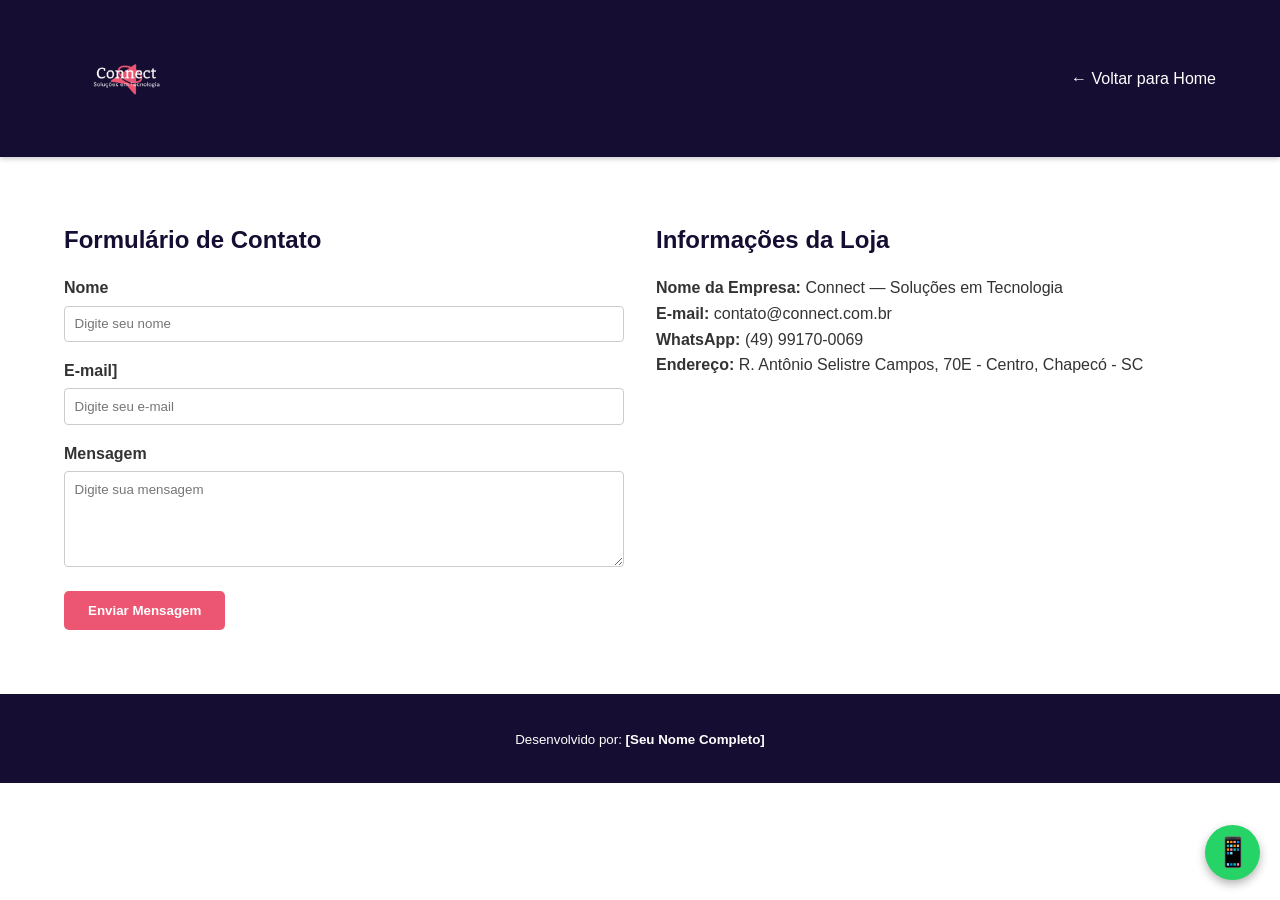
<file: contato.html>
<!DOCTYPE html>
<html lang="pt-BR">
<head>
  <meta charset="UTF-8">
  <meta name="viewport" content="width=device-width, initial-scale=1.0">
  <title>Contato - Connect</title>
  <link rel="stylesheet" href="estilos.css">
</head>
<body>

  <header>
    <div class="container nav-container">
        <a href="index.html" class="logo-container">
            <img src="Connect_LOGO.png" alt="Logo Connect" class="logo-img">
        </a>
      <a href="index.html" style="color: white; text-decoration: none;">← Voltar para Home</a>
    </div>
  </header>

  <div class="container section-padding">
    <div class="grid-2">
      <div>
        <h2 style="color: var(--primary); margin-bottom: 1rem;">Formulário de Contato</h2>
        <form>
          <div class="form-group">
            <label>Nome</label>
            <input type="text" class="form-control" required placeholder="Digite seu nome">
          </div>
          <div class="form-group">
            <label>E-mail]</label>
            <input type="email" class="form-control" required placeholder="Digite seu e-mail">
          </div>
          <div class="form-group">
            <label>Mensagem</label>
            <textarea class="form-control" rows="5" required placeholder="Digite sua mensagem"></textarea>
          </div>
          <button type="submit" class="btn btn-primary">Enviar Mensagem</button>
        </form>
      </div>

      <div>
        <h2 style="color: var(--primary); margin-bottom: 1rem;">Informações da Loja</h2>
        <p><strong>Nome da Empresa:</strong> Connect — Soluções em Tecnologia</p>
        <p><strong>E-mail:</strong> contato@connect.com.br</p>
        <p><strong>WhatsApp:</strong> (49) 99170-0069</p>
        <p><strong>Endereço:</strong> R. Antônio Selistre Campos, 70E - Centro, Chapecó - SC</p>
      </div>
    </div>
  </div>

  <a href="https://wa.me/5549991700069" class="whatsapp-btn" target="_blank">📱</a>

  <footer>
    <div class="container">
      <p><small>Desenvolvido por: <strong>[Seu Nome Completo]</strong></small></p>
    </div>
  </footer>

</body>
</html>
</file>
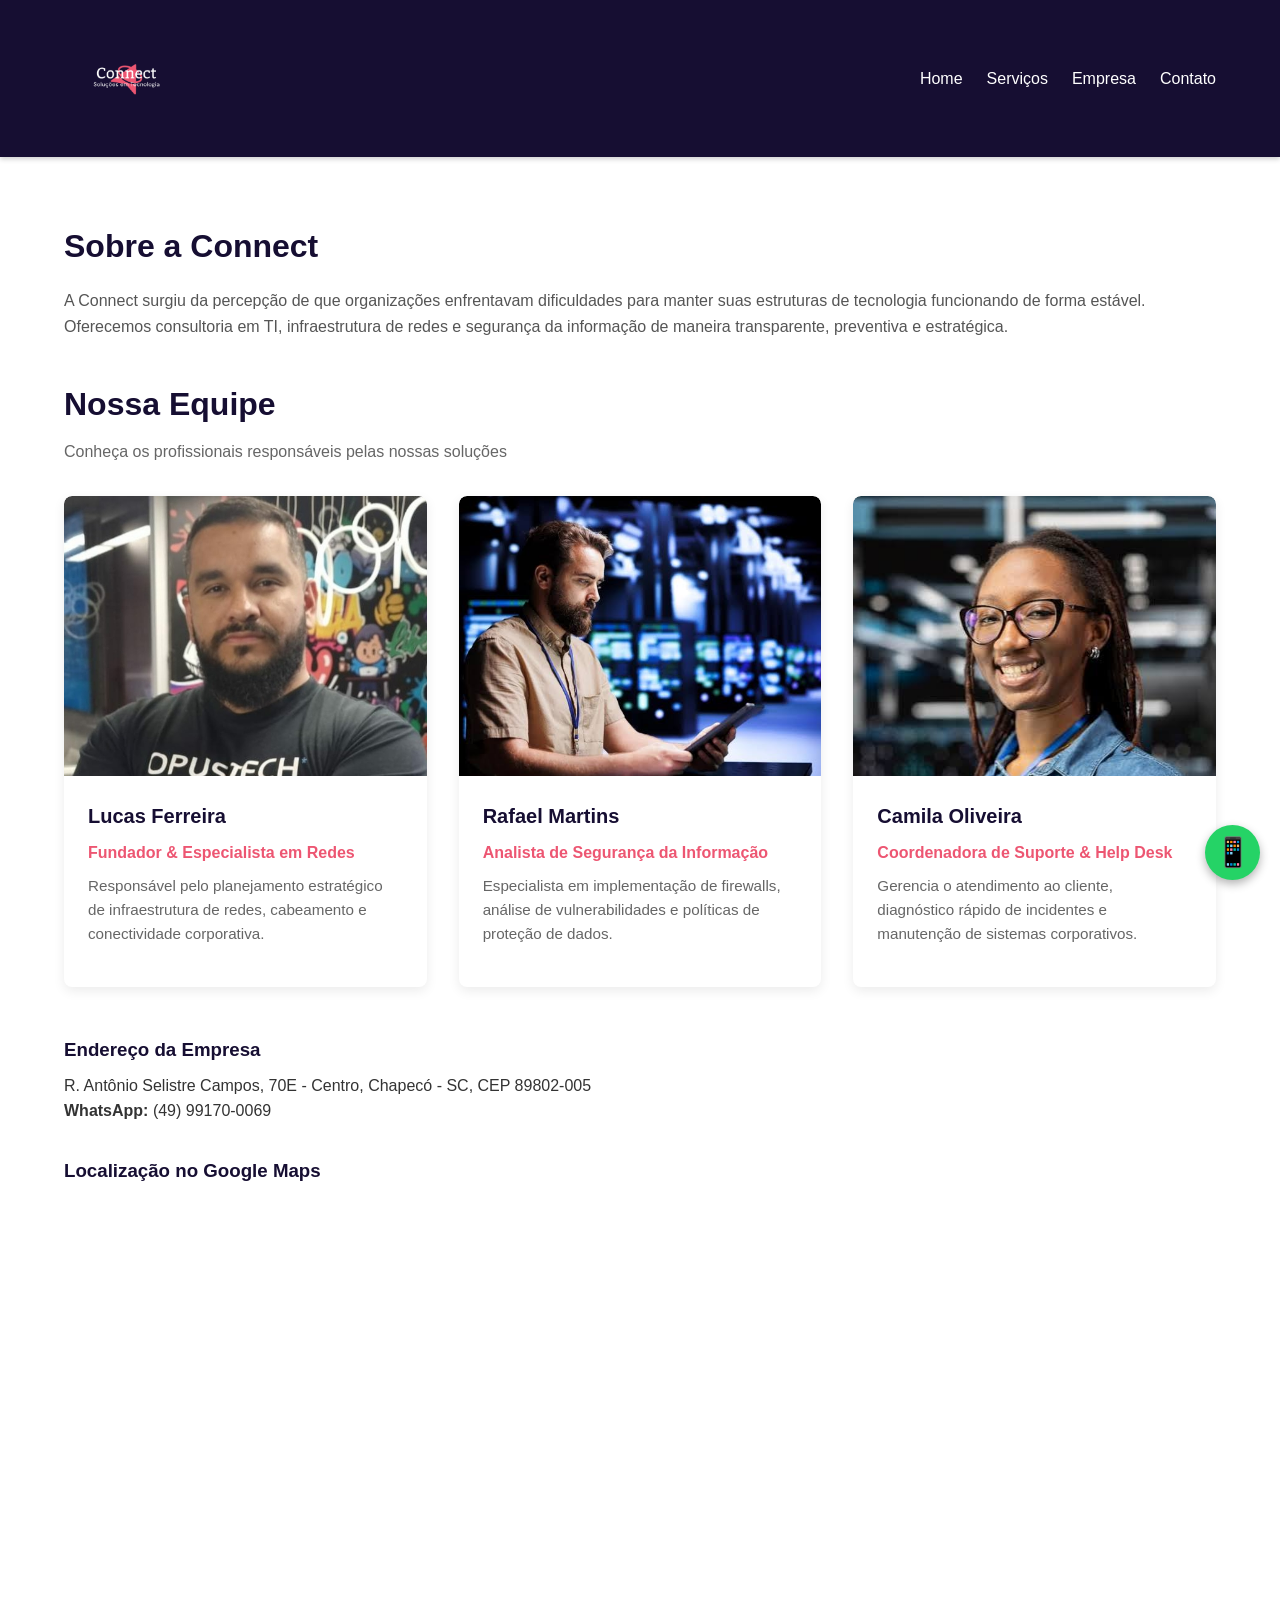
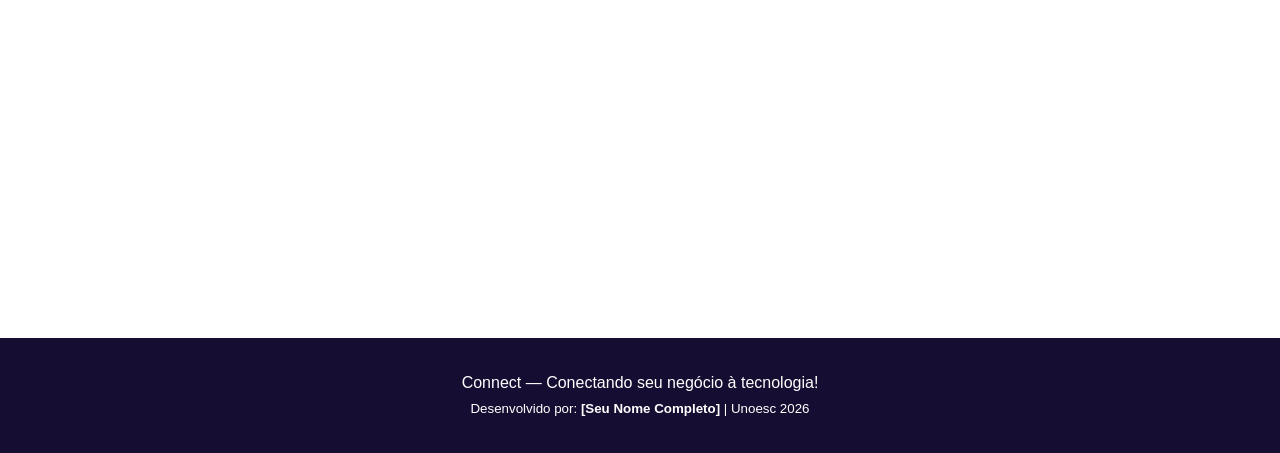
<file: empresa.html>
<!DOCTYPE html>
<html lang="pt-BR">
<head>
  <meta charset="UTF-8">
  <meta name="viewport" content="width=device-width, initial-scale=1.0">
  <title>Sobre a Empresa - Connect</title>
  <link rel="stylesheet" href="estilos.css">
</head>
<body>

  <!-- Menu / Cabeçalho -->
  <header>
    <div class="container nav-container">
      <a href="index.html" class="logo-container">
        <img src="Connect_LOGO.png" alt="Logo Connect" class="logo-img">
      </a>
      <ul class="nav-links">
        <li><a href="index.html">Home</a></li>
        <li><a href="servicos.html">Serviços</a></li>
        <li><a href="empresa.html">Empresa</a></li>
        <li><a href="contato.html">Contato</a></li>
      </ul>
    </div>
  </header>

  <!-- Conteúdo Institucional -->
  <div class="container section-padding">
    <h1 style="color: var(--primary); margin-bottom: 1rem;">Sobre a Connect</h1>
    <p style="margin-bottom: 2.5rem; color: #555;">
      A Connect surgiu da percepção de que organizações enfrentavam dificuldades para manter suas estruturas de tecnologia funcionando de forma estável. Oferecemos consultoria em TI, infraestrutura de redes e segurança da informação de maneira transparente, preventiva e estratégica.
    </p>

    <!-- Seção de Colaboradores / Equipe -->
    <h2 class="section-title" style="text-align: left; margin-bottom: 0.5rem;">Nossa Equipe</h2>
    <p class="section-subtitle" style="text-align: left; margin-bottom: 2rem;">Conheça os profissionais responsáveis pelas nossas soluções</p>

    <div class="grid-3" style="margin-bottom: 3rem;">
      <!-- Colaborador 1 -->
      <div class="card team-card">
        <img src="Lucas Ferreira.jpg" alt="Lucas Ferreira">
        <div class="card-body">
          <h3 class="card-title">Lucas Ferreira</h3>
          <p style="color: var(--secondary); font-weight: bold; margin-bottom: 0.5rem;">Fundador & Especialista em Redes</p>
          <p class="card-text">Responsável pelo planejamento estratégico de infraestrutura de redes, cabeamento e conectividade corporativa.</p>
        </div>
      </div>

      <!-- Colaborador 2 -->
      <div class="card team-card">
        <img src="Rafael Martins.jpg" alt="Rafael Martins">
        <div class="card-body">
          <h3 class="card-title">Rafael Martins</h3>
          <p style="color: var(--secondary); font-weight: bold; margin-bottom: 0.5rem;">Analista de Segurança da Informação</p>
          <p class="card-text">Especialista em implementação de firewalls, análise de vulnerabilidades e políticas de proteção de dados.</p>
        </div>
      </div>

      <!-- Colaborador 3 -->
      <div class="card team-card">
        <img src="Camila Oliveira.jpg" alt="Camila Oliveira">
        <div class="card-body">
          <h3 class="card-title">Camila Oliveira</h3>
          <p style="color: var(--secondary); font-weight: bold; margin-bottom: 0.5rem;">Coordenadora de Suporte & Help Desk</p>
          <p class="card-text">Gerencia o atendimento ao cliente, diagnóstico rápido de incidentes e manutenção de sistemas corporativos.</p>
        </div>
      </div>
    </div>

    <!-- Endereço e Informações -->
    <h3 style="margin-bottom: 0.5rem; color: var(--primary);">Endereço da Empresa</h3>
    <p>R. Antônio Selistre Campos, 70E - Centro, Chapecó - SC, CEP 89802-005</p>
    <p style="margin-bottom: 2rem;"><strong>WhatsApp:</strong> (49) 99170-0069</p>

    <!-- Mapa do Google Maps -->
    <h3 style="margin-bottom: 1rem; color: var(--primary);">Localização no Google Maps</h3>
    <div class="responsive-media">
      <iframe src="https://www.google.com/maps/embed?pb=!1m18!1m12!1m3!1d3552.016335969527!2d-52.6175!3d-27.1005!2m3!1f0!2f0!3f0!3m2!1i1024!2i768!4f13.1!3m3!1m2!1s0x94e54cd8602b9e47%3A0x6739bfd2fbcf36d1!2sR.%20Ant%C3%B4nio%20Selistre%20Campos%2C%2070E%20-%20Centro%2C%20Chapec%C3%B3%20-%20SC%2C%2089802-005!5e0!3m2!1spt-BR!2sbr!4v1700000000000!5m2!1spt-BR!2sbr" allowfullscreen="" loading="lazy"></iframe>
    </div>
  </div>

  <!-- Botão Flutuante do WhatsApp -->
  <a href="https://wa.me/5549991700069" class="whatsapp-btn" target="_blank" title="Contato via WhatsApp">📱</a>

  <!-- Rodapé -->
  <footer>
    <div class="container">
      <p>Connect — Conectando seu negócio à tecnologia!</p>
      <p><small>Desenvolvido por: <strong>[Seu Nome Completo]</strong> | Unoesc 2026</small></p>
    </div>
  </footer>

</body>
</html>
</file>
<file: estilos.css>
/* Paleta de Cores da Connect: Primária #160e32 | Secundária #ed5672 */
:root {
    --primary: #160e32;
    --secondary: #ed5672;
    --secondary-hover: #d4445f;
    --bg-light: #f8f9fa;
    --text-color: #333333;
    --white: #ffffff;
  }
  
  * {
    box-sizing: border-box;
    margin: 0;
    padding: 0;
    font-family: 'Segoe UI', Tahoma, Geneva, Verdana, sans-serif;
  }
  
  body {
    color: var(--text-color);
    background-color: var(--white);
    line-height: 1.6;
  }
  
  .container {
    width: 90%;
    max-width: 1200px;
    margin: 0 auto;
  }
  
  header {
    background-color: var(--primary);
    position: sticky;
    top: 0;
    z-index: 100;
    box-shadow: 0 2px 5px rgba(0,0,0,0.2);
  }
  
  .nav-container {
    display: flex;
    justify-content: space-between;
    align-items: center;
    padding: 1rem 0;
  }
  
  .logo {
    color: var(--white);
    font-size: 1.5rem;
    font-weight: bold;
    text-decoration: none;
  }
  
  .logo span {
    color: var(--secondary);
  }
  
  .nav-links {
    display: flex;
    list-style: none;
    gap: 1.5rem;
  }
  
  .nav-links a {
    color: var(--white);
    text-decoration: none;
    font-weight: 500;
    transition: color 0.3s;
  }
  
  .nav-links a:hover {
    color: var(--secondary);
  }
  
  .hero-slider {
    background-color: var(--primary);
    color: var(--white);
    padding: 4rem 1rem;
    text-align: center;
  }
  
  .hero-slider h1 {
    font-size: 2.2rem;
    margin-bottom: 1rem;
  }
  
  .hero-slider p {
    font-size: 1.1rem;
    color: #dddddd;
  }
  
  .grid-3 {
    display: grid;
    grid-template-columns: repeat(3, 1fr);
    gap: 2rem;
  }
  
  .grid-2 {
    display: grid;
    grid-template-columns: repeat(2, 1fr);
    gap: 2rem;
  }
  
  .section-padding {
    padding: 4rem 0;
  }
  
  .bg-light {
    background-color: var(--bg-light);
  }
  
  .section-title {
    text-align: center;
    font-size: 2rem;
    color: var(--primary);
    margin-bottom: 0.5rem;
  }
  
  .section-subtitle {
    text-align: center;
    color: #666;
    margin-bottom: 3rem;
  }
  
  .card {
    background: var(--white);
    border-radius: 8px;
    overflow: hidden;
    box-shadow: 0 4px 12px rgba(0,0,0,0.08);
    display: flex;
    flex-direction: column;
  }
  
  .card img {
    width: 100%;
    height: 200px;
    object-fit: cover;
  }
  
  .card-body {
    padding: 1.5rem;
    display: flex;
    flex-direction: column;
    flex-grow: 1;
  }
  
  .card-title {
    font-size: 1.25rem;
    margin-bottom: 0.5rem;
    color: var(--primary);
  }
  
  .card-text {
    color: #666;
    font-size: 0.95rem;
    margin-bottom: 1rem;
  }
  
  .card-price {
    font-size: 1.1rem;
    font-weight: bold;
    color: var(--secondary);
    margin-top: auto;
    margin-bottom: 1rem;
  }
  
  .btn {
    display: inline-block;
    padding: 0.75rem 1.5rem;
    border-radius: 5px;
    text-decoration: none;
    font-weight: 600;
    text-align: center;
    cursor: pointer;
    border: none;
    transition: background 0.3s;
  }
  
  .btn-primary {
    background-color: var(--secondary);
    color: var(--white);
  }
  
  .btn-primary:hover {
    background-color: var(--secondary-hover);
  }
  
  details {
    background: var(--white);
    border: 1px solid #ddd;
    border-radius: 5px;
    margin-bottom: 1rem;
    padding: 1rem;
  }
  
  summary {
    font-weight: bold;
    cursor: pointer;
    color: var(--primary);
  }
  
  /* Tabelas CSS */
  .table {
    width: 100%;
    border-collapse: collapse;
    margin: 1rem 0;
  }
  
  .table th, .table td {
    padding: 0.75rem;
    border-bottom: 1px solid #ddd;
    text-align: left;
  }
  
  .responsive-media {
    position: relative;
    padding-bottom: 56.25%;
    height: 0;
    overflow: hidden;
    border-radius: 8px;
    margin-bottom: 1.5rem;
  }
  
  .responsive-media iframe {
    position: absolute;
    top: 0;
    left: 0;
    width: 100%;
    height: 100%;
    border: 0;
  }
  
  dialog {
    margin: auto;
    border: none;
    border-radius: 8px;
    padding: 2rem;
    max-width: 600px;
    width: 90%;
    box-shadow: 0 10px 25px rgba(0,0,0,0.3);
  }
  
  dialog::backdrop {
    background: rgba(0, 0, 0, 0.6);
  }
  
  .form-group {
    margin-bottom: 1rem;
  }
  
  .form-group label {
    display: block;
    margin-bottom: 0.3rem;
    font-weight: 600;
  }
  
  .form-control {
    width: 100%;
    padding: 0.6rem;
    border: 1px solid #ccc;
    border-radius: 4px;
  }
  
  .form-row {
    display: flex;
    gap: 1rem;
  }
  
  .form-row .form-group {
    flex: 1;
  }
  
  .whatsapp-btn {
    position: fixed;
    bottom: 20px;
    right: 20px;
    background-color: #25d366;
    color: var(--white);
    width: 55px;
    height: 55px;
    border-radius: 50%;
    display: flex;
    align-items: center;
    justify-content: center;
    font-size: 1.8rem;
    text-decoration: none;
    box-shadow: 0 4px 10px rgba(0,0,0,0.3);
    z-index: 1000;
  }
  
  footer {
    background-color: var(--primary);
    color: var(--white);
    text-align: center;
    padding: 2rem 0;
  }
  
  @media (max-width: 992px) {
    .grid-3 {
      grid-template-columns: repeat(2, 1fr);
    }
  }
  
  @media (max-width: 768px) {
    .nav-container {
      flex-direction: column;
      gap: 1rem;
    }
    
    .grid-3, .grid-2, .form-row {
      grid-template-columns: 1fr;
      flex-direction: column;
    }
  }
.logo-container {
    display: flex;
    align-items: center;
    gap: 5px;
    text-decoration: none;
  }
  
  .logo-img {
    height: 125px;
    width: auto;
    object-fit: contain;
  }
.team-card img {
    width: 100%;
    height: 280px;
    object-fit: cover;
    object-position: top center;
    border-radius: 8px 8px 0 0;
  }
.carousel {
    position: relative;
    width: 100%;
    height: 480px;
    overflow: hidden;
    background-color: var(--primary);
  }
  
  .carousel-container {
    display: flex;
    width: 100%;
    height: 100%;
    transition: transform 0.5s ease-in-out;
  }
  
  .carousel-slide {
    position: relative;
    min-width: 100%;
    height: 100%;
    flex-shrink: 0;
  }
  
  .carousel-slide img {
    width: 100%;
    height: 100%;
    object-fit: cover;
    filter: brightness(0.35);
  }
  
  .carousel-caption {
    position: absolute;
    top: 50%;
    left: 50%;
    transform: translate(-50%, -50%);
    text-align: center;
    color: var(--white);
    width: 85%;
    max-width: 800px;
    z-index: 10;
  }
  
  .carousel-caption h2 {
    font-size: 2.2rem;
    margin-bottom: 0.8rem;
    color: var(--white);
  }
  
  .carousel-caption p {
    font-size: 1.1rem;
    margin-bottom: 1.5rem;
    color: #e0e0e0;
  }
  
  .carousel-btn {
    position: absolute;
    top: 50%;
    transform: translateY(-50%);
    background: rgba(0, 0, 0, 0.4);
    color: var(--white);
    border: none;
    font-size: 2rem;
    padding: 0.6rem 1.1rem;
    cursor: pointer;
    z-index: 20;
    border-radius: 4px;
    transition: background 0.3s ease;
  }
  
  .carousel-btn:hover {
    background: rgba(0, 0, 0, 0.8);
  }
  
  .carousel-btn.prev {
    left: 20px;
  }
  
  .carousel-btn.next {
    right: 20px;
  }
  
  .carousel-indicators {
    position: absolute;
    bottom: 20px;
    left: 50%;
    transform: translateX(-50%);
    display: flex;
    gap: 10px;
    z-index: 20;
  }
  
  .dot {
    width: 12px;
    height: 12px;
    border-radius: 50%;
    background: rgba(255, 255, 255, 0.4);
    cursor: pointer;
    transition: background 0.3s ease, transform 0.3s ease;
  }
  
  .dot.active, .dot:hover {
    background: var(--white);
    transform: scale(1.2);
  }
  
  @media (max-width: 768px) {
    .carousel {
      height: 380px;
    }
    .carousel-caption h2 {
      font-size: 1.6rem;
    }
    .carousel-caption p {
      font-size: 0.95rem;
    }
    .carousel-btn {
      padding: 0.4rem 0.8rem;
      font-size: 1.4rem;
    }
  }
</file>
